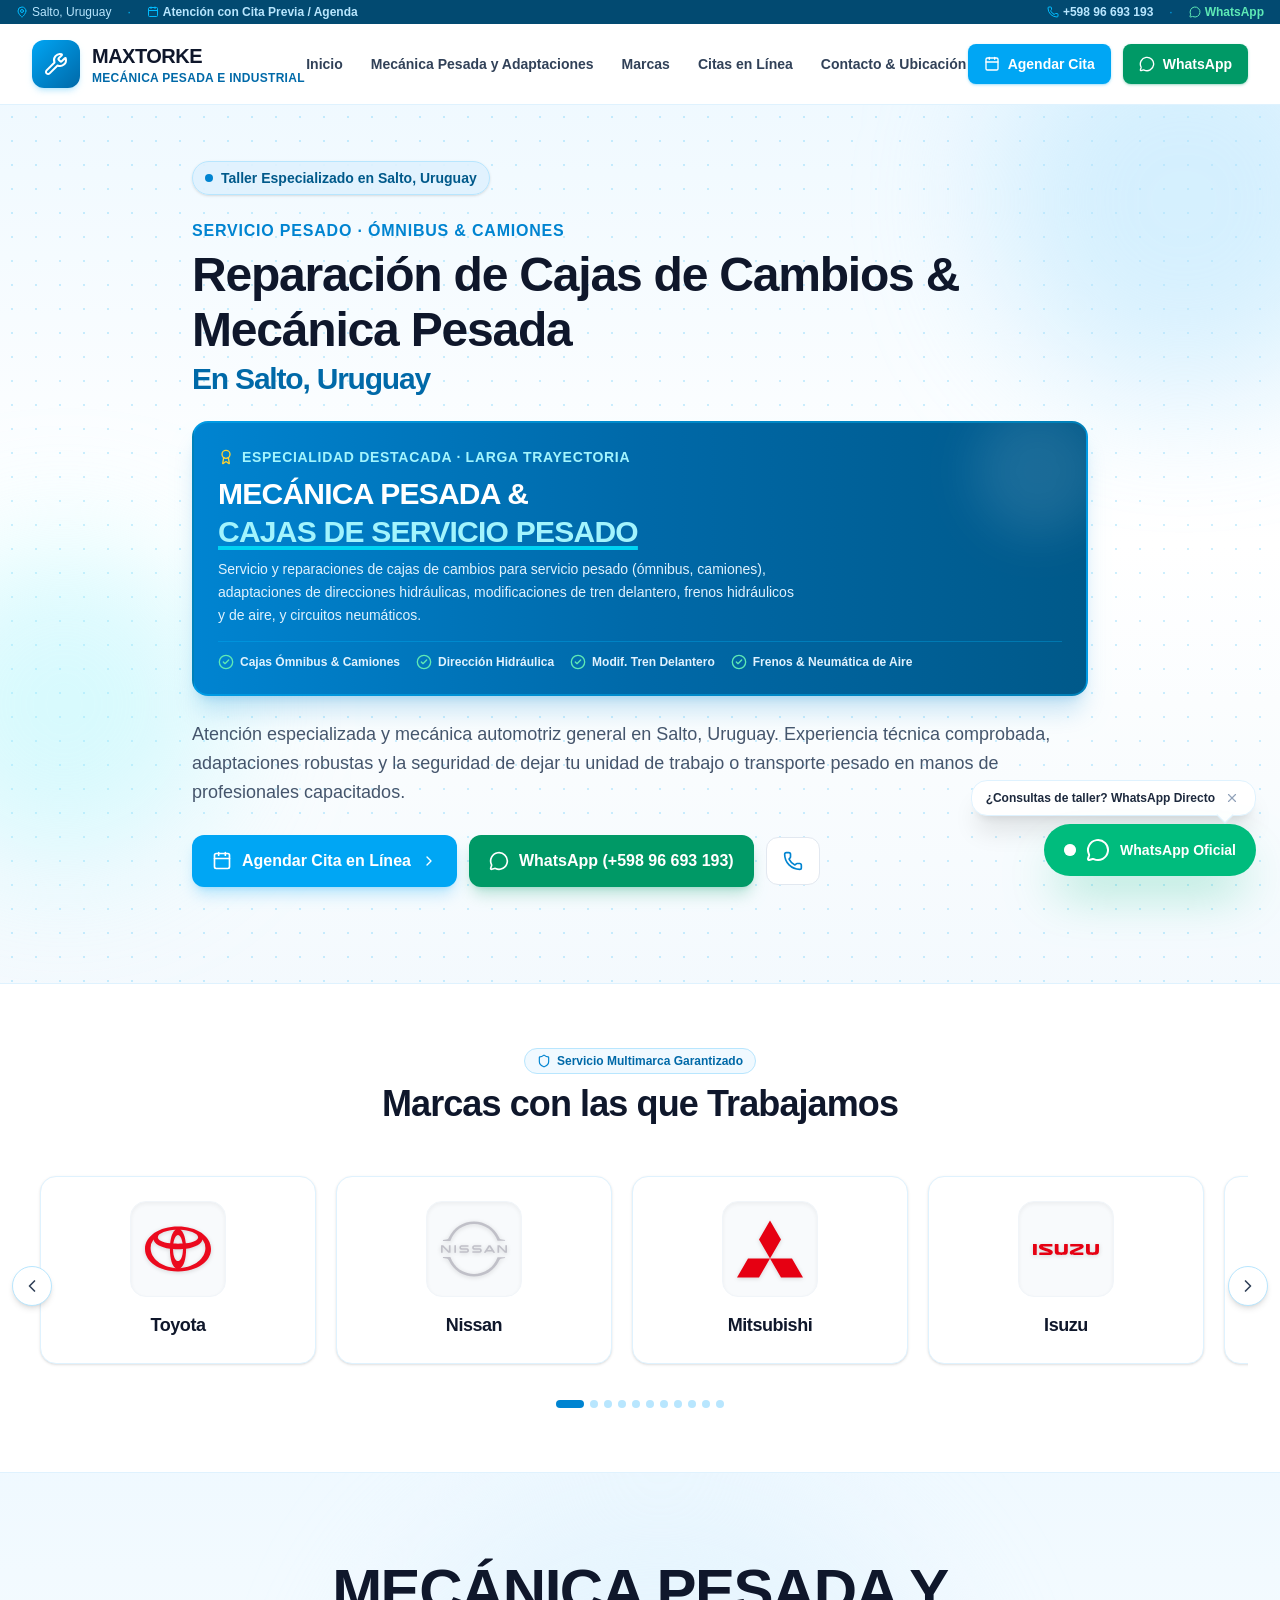
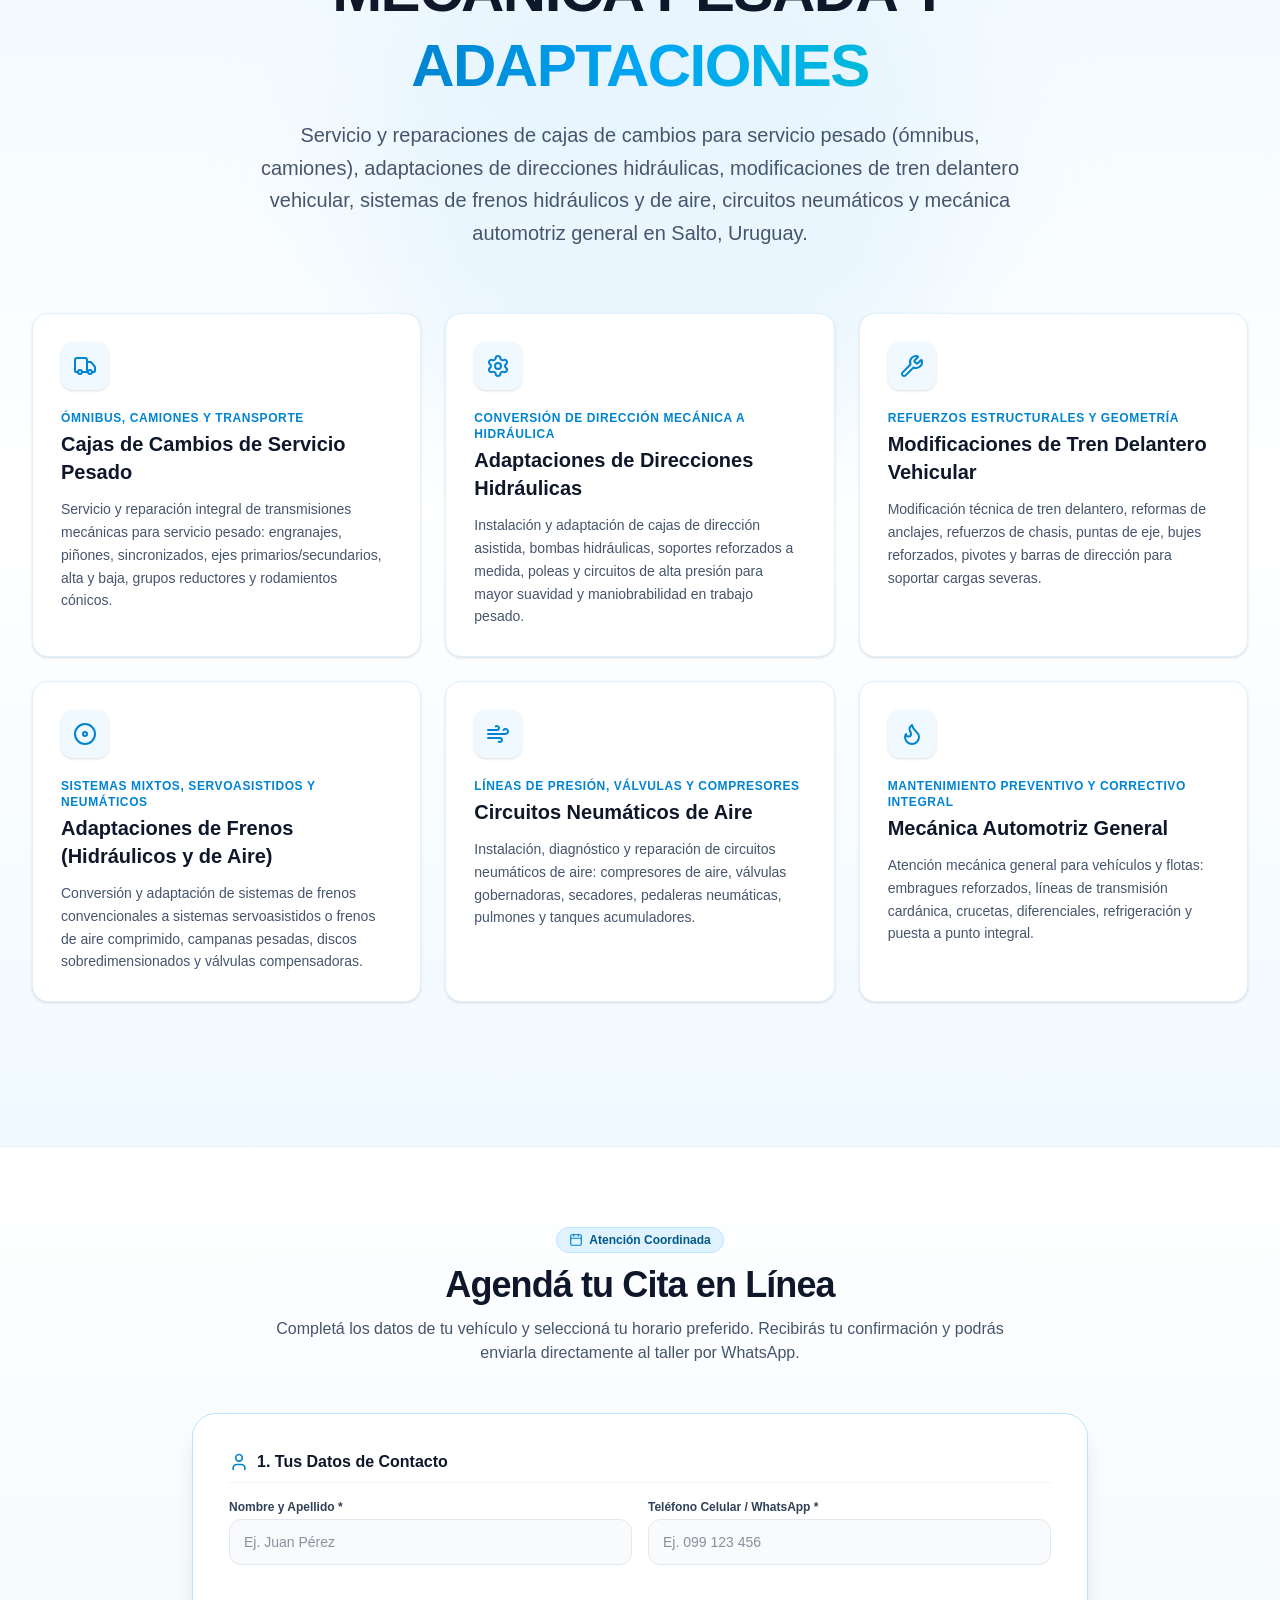
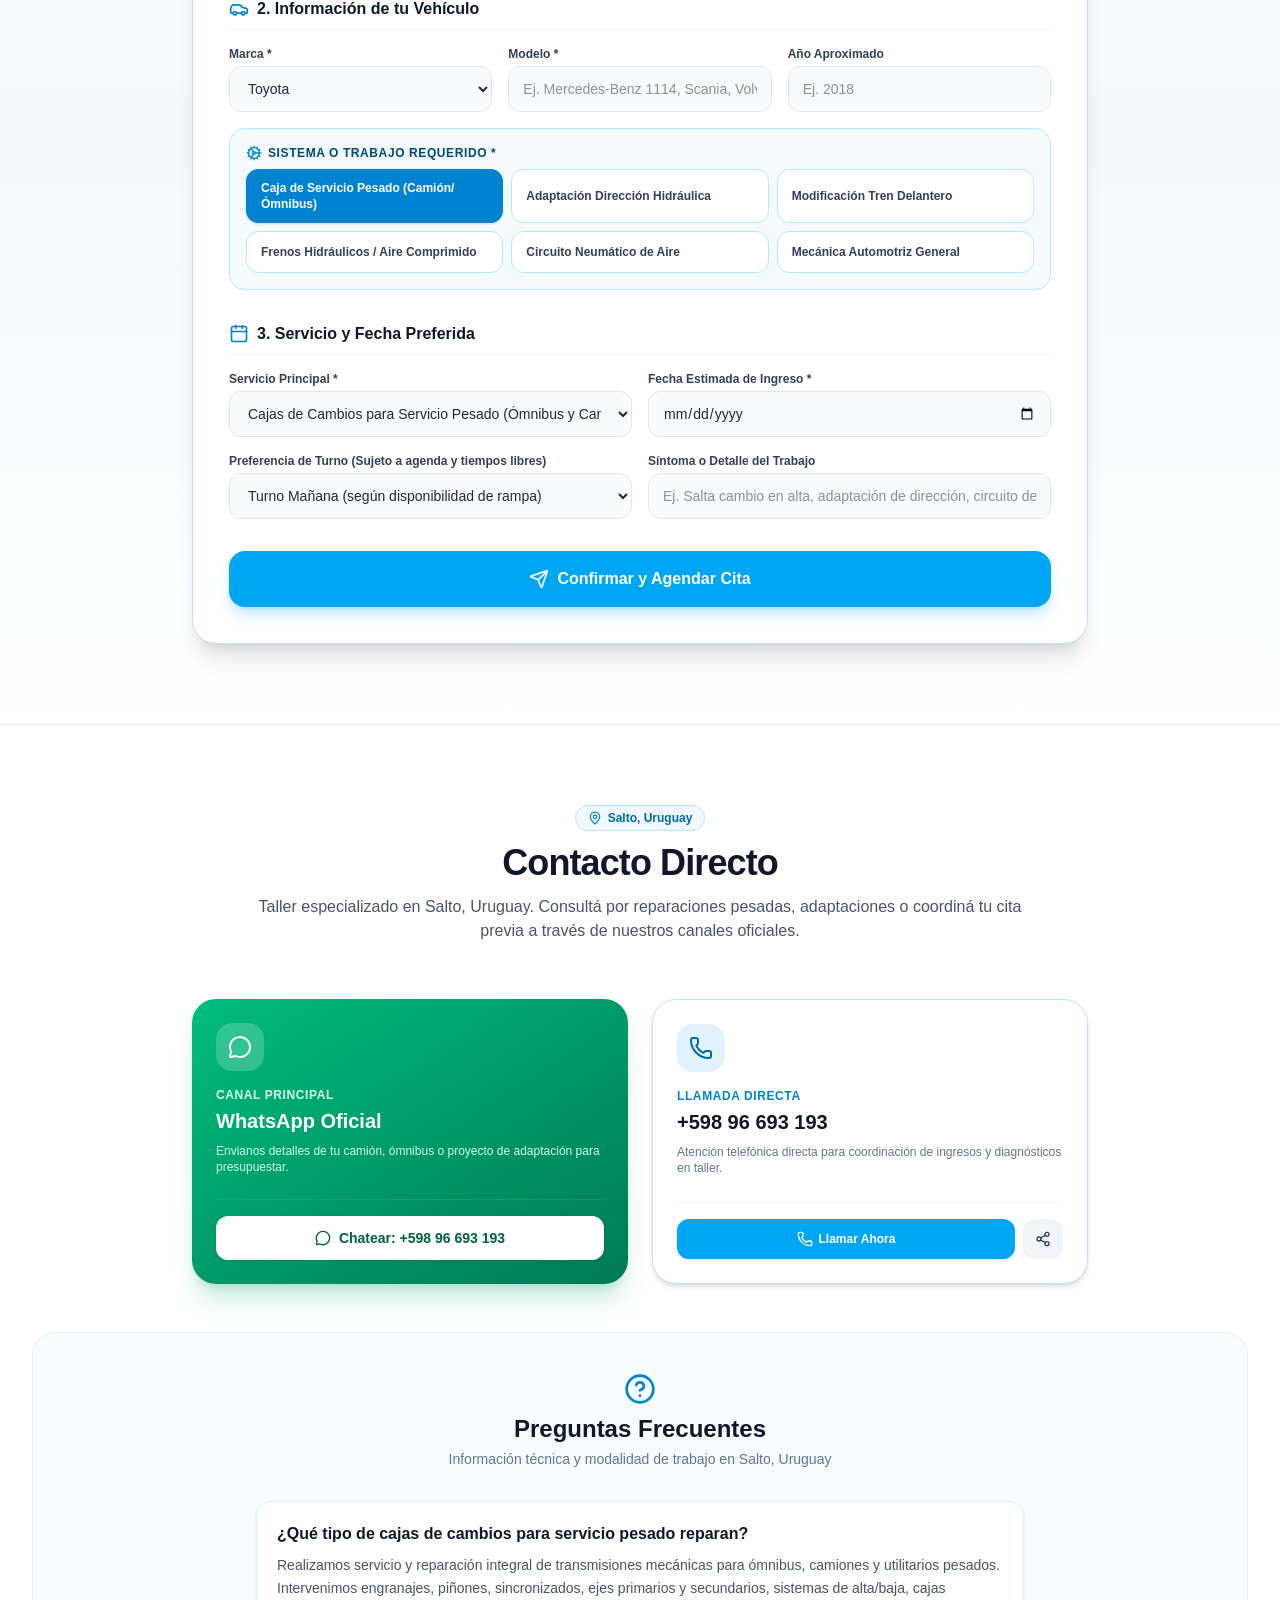
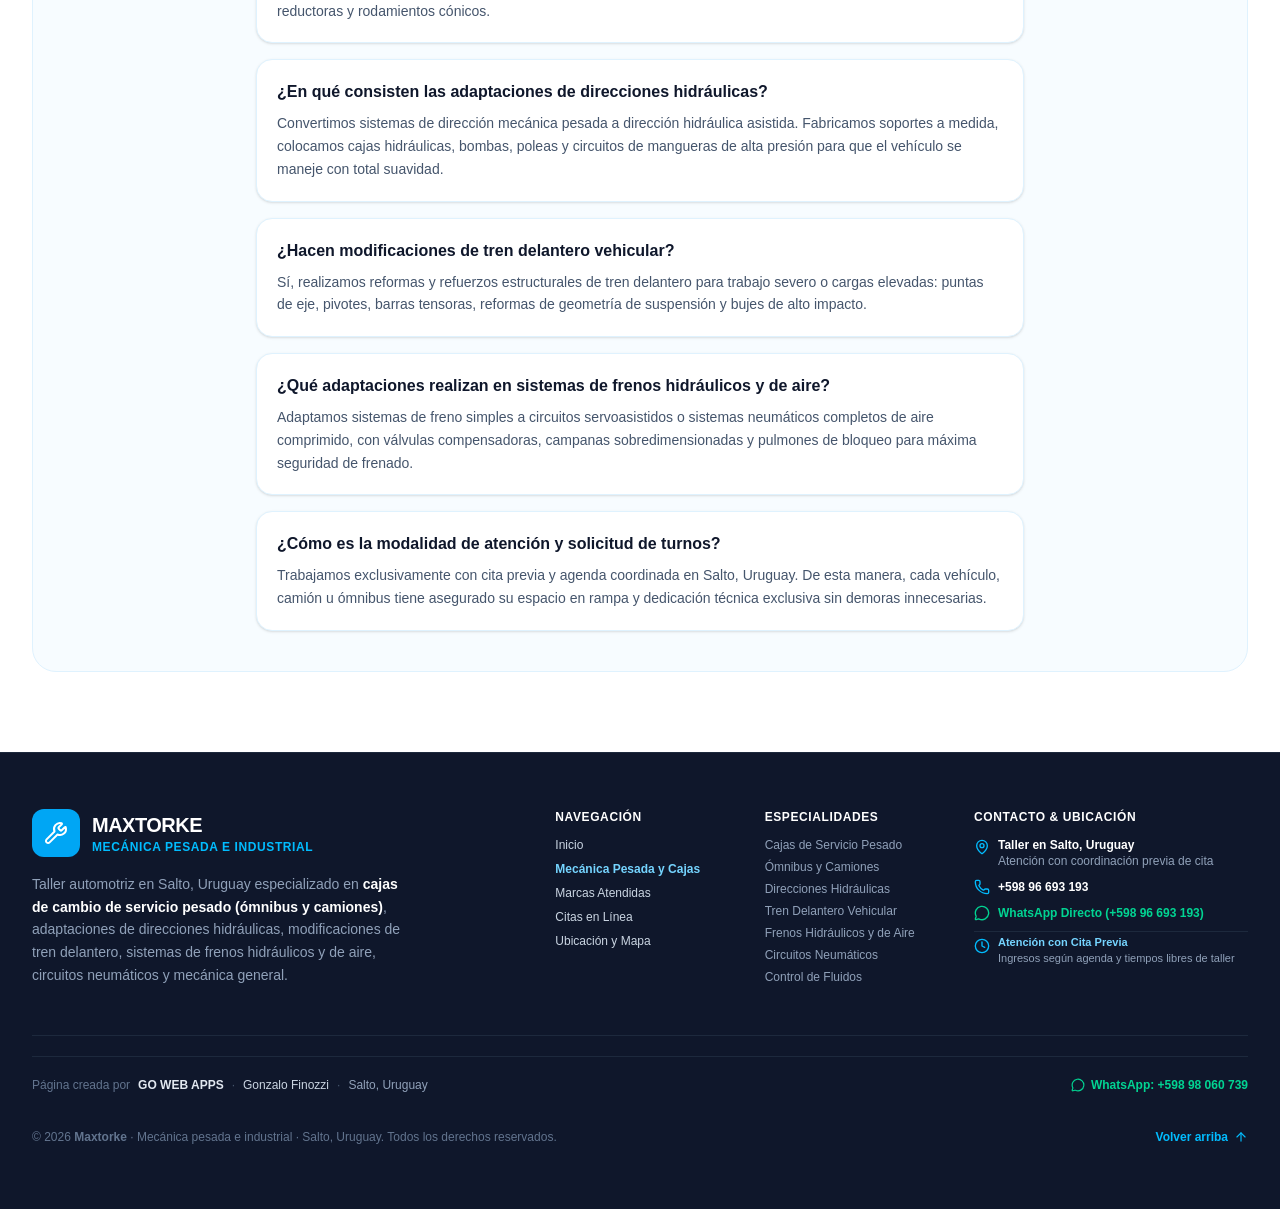
<file: index.html>
<!doctype html>
<html lang="es">
  <head>
    <meta charset="UTF-8" />
    <meta name="viewport" content="width=device-width, initial-scale=1.0" />
    <title>Reparación de Cajas de Cambios y Mecánica Pesada en Salto, Uruguay</title>
    <meta name="description" content="Servicio y reparación de cajas de cambios para servicio pesado (ómnibus, camiones), adaptaciones de dirección hidráulica, reformas de tren delantero y frenos en Salto, Uruguay." />
    <meta property="og:title" content="Reparación de Cajas de Cambios y Mecánica Pesada en Salto, Uruguay" />
    <meta property="og:description" content="Taller especializado en Salto, Uruguay: reparación de cajas para servicio pesado (ómnibus y camiones), adaptaciones hidráulicas, tren delantero y circuitos neumáticos." />
    <meta property="og:type" content="website" />
    <meta property="og:locale" content="es_UY" />
    <meta property="og:site_name" content="Maxtorke - Mecánica pesada e industrial" />
    <meta name="twitter:card" content="summary_large_image" />
    <meta name="twitter:title" content="Reparación de Cajas de Cambios y Mecánica Pesada en Salto, Uruguay" />
    <meta name="twitter:description" content="Especialista en cajas de cambios pesadas, adaptaciones de direcciones hidráulicas, frenos de aire y tren delantero en Salto, Uruguay." />
    <script type="application/ld+json">
    {
      "@context": "https://schema.org",
      "@type": "AutoRepair",
      "name": "Maxtorke - Mecánica pesada e industrial",
      "description": "Servicio y reparación integral de transmisiones de servicio pesado (ómnibus y camiones), adaptaciones de dirección hidráulica, tren delantero y circuitos de aire.",
      "address": {
        "@type": "PostalAddress",
        "addressLocality": "Salto",
        "addressRegion": "Salto",
        "addressCountry": "UY"
      },
      "telephone": "+59896693193",
      "areaServed": {
        "@type": "City",
        "name": "Salto"
      },
      "priceRange": "$$"
    }
    </script>
    <link rel="preconnect" href="https://fonts.googleapis.com">
    <link rel="preconnect" href="https://fonts.gstatic.com" crossorigin>
    <link href="https://fonts.googleapis.com/css2?family=Plus+Jakarta+Sans:wght@300;400;500;600;700;800&family=Cabinet+Grotesk:wght@700;800;900&display=swap" rel="stylesheet">
    <script type="module" crossorigin src="/assets/index-CsLb04QE.js"></script>
    <link rel="stylesheet" crossorigin href="/assets/index-Ch9Ov5g5.css">
  </head>
  <body class="bg-slate-50 text-slate-800 antialiased selection:bg-sky-500 selection:text-white">
    <div id="root"></div>
  </body>
</html>
</file>
